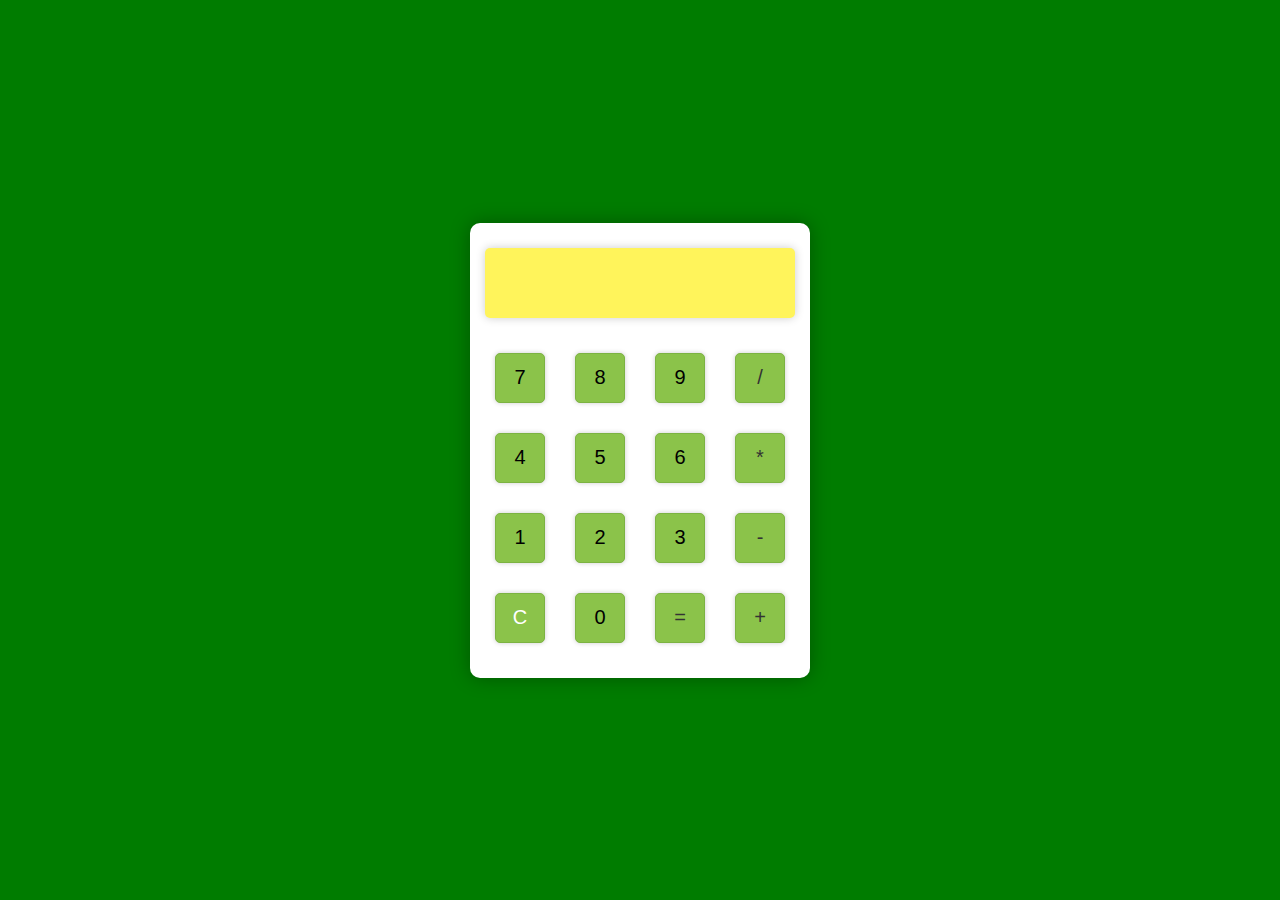
<file: Calculator/index.html>
<!DOCTYPE html>
<html lang="en">
<head>
    <meta charset="UTF-8">
    <meta name="viewport" content="width=device-width, initial-scale=1.0">
    <title>Subhajit's Calculator</title>
    <link rel="stylesheet" href="styles.css">
</head>
<body>
    <div class="calculator">
        <input type="text" id="display" readonly>
        <table>
            <tr>
                <td><input type="button" value="7" onclick="addToDisplay('7')"></td>
                <td><input type="button" value="8" onclick="addToDisplay('8')"></td>
                <td><input type="button" value="9" onclick="addToDisplay('9')"></td>
                <td><input type="button" class="operator" value="/" onclick="addToDisplay('/')"></td>
            </tr>
            <tr>
                <td><input type="button" value="4" onclick="addToDisplay('4')"></td>
                <td><input type="button" value="5" onclick="addToDisplay('5')"></td>
                <td><input type="button" value="6" onclick="addToDisplay('6')"></td>
                <td><input type="button" class="operator" value="*" onclick="addToDisplay('*')"></td>
            </tr>
            <tr>
                <td><input type="button" value="1" onclick="addToDisplay('1')"></td>
                <td><input type="button" value="2" onclick="addToDisplay('2')"></td>
                <td><input type="button" value="3" onclick="addToDisplay('3')"></td>
                <td><input type="button" class="operator" value="-" onclick="addToDisplay('-')"></td>
            </tr>
            <tr>
                <td><input type="button" class="clear" value="C" onclick="clearDisplay()"></td>
                <td><input type="button" value="0" onclick="addToDisplay('0')"></td>
                <td><input type="button" class="operator" value="=" onclick="calculate()"></td>
                <td><input type="button" class="operator" value="+" onclick="addToDisplay('+')"></td>
            </tr>
        </table>
    </div>
    <script src="script.js"></script>
</body>
</html>
</file>
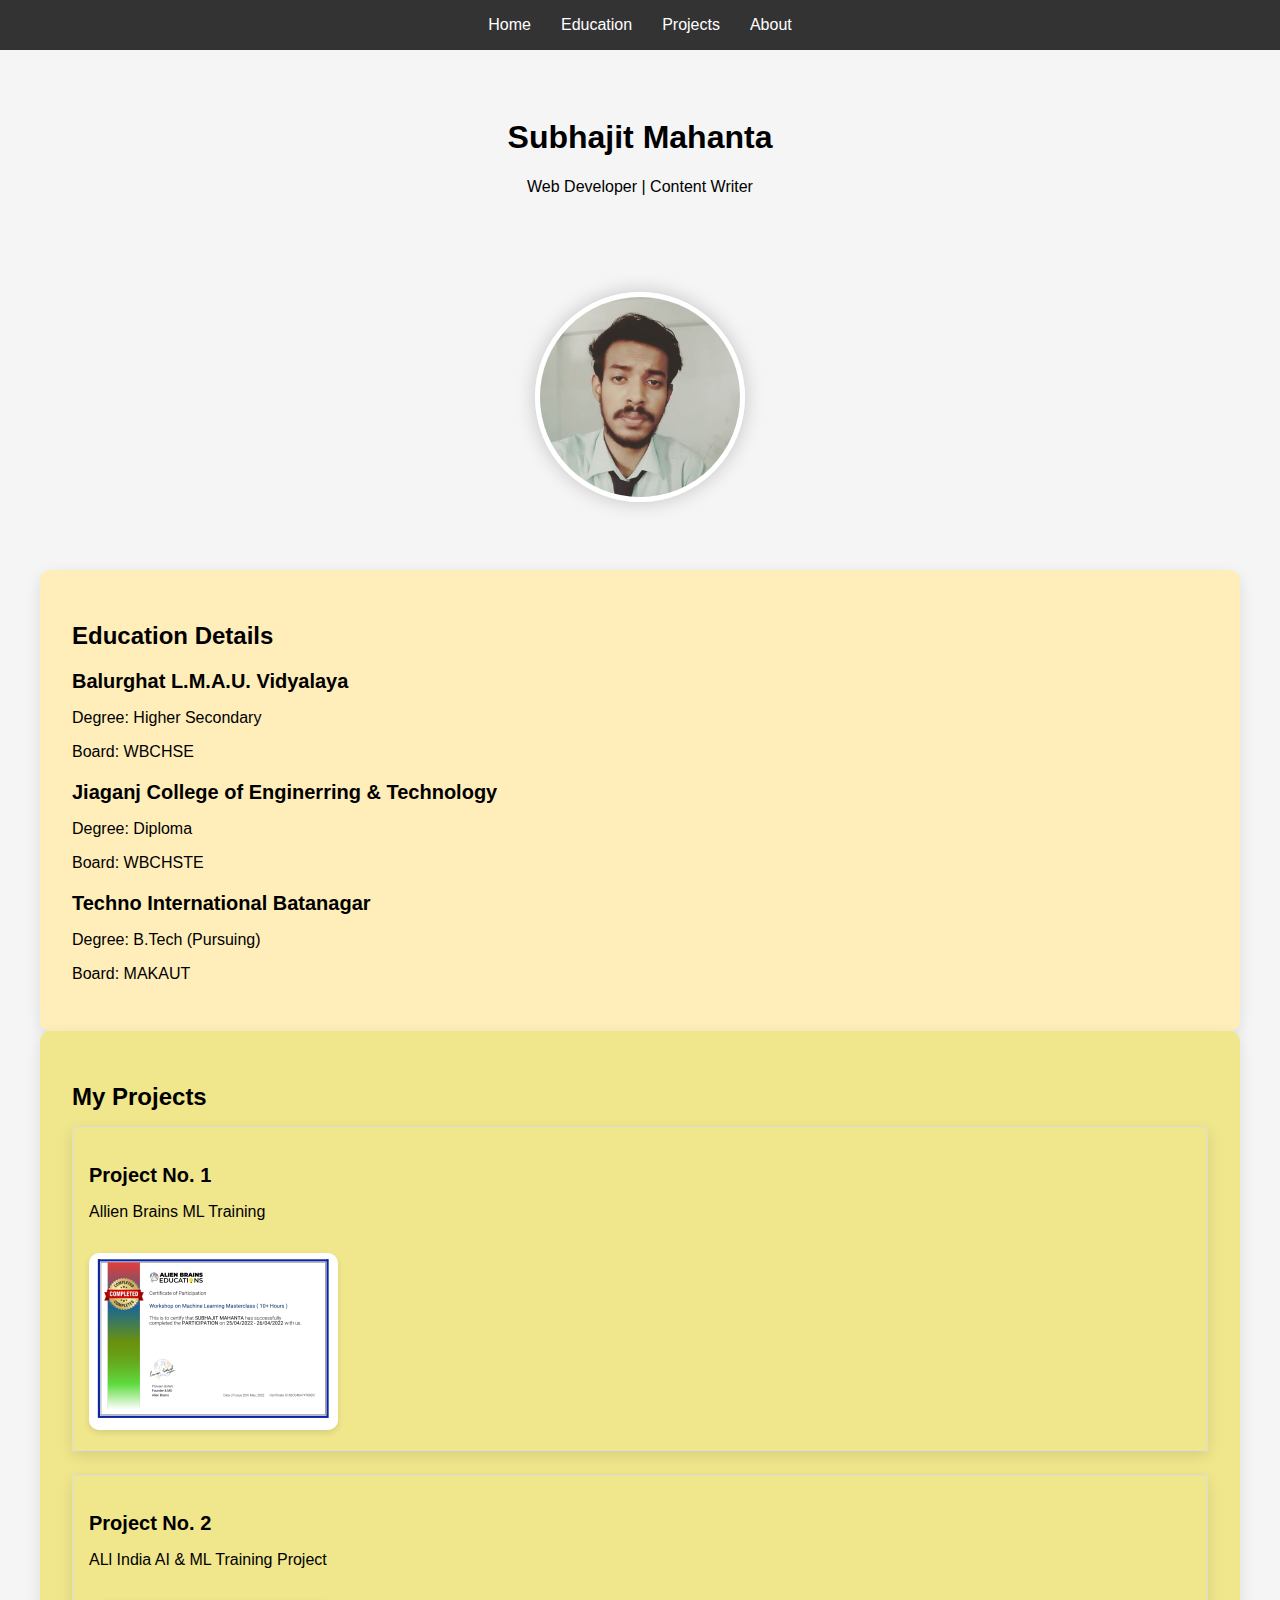
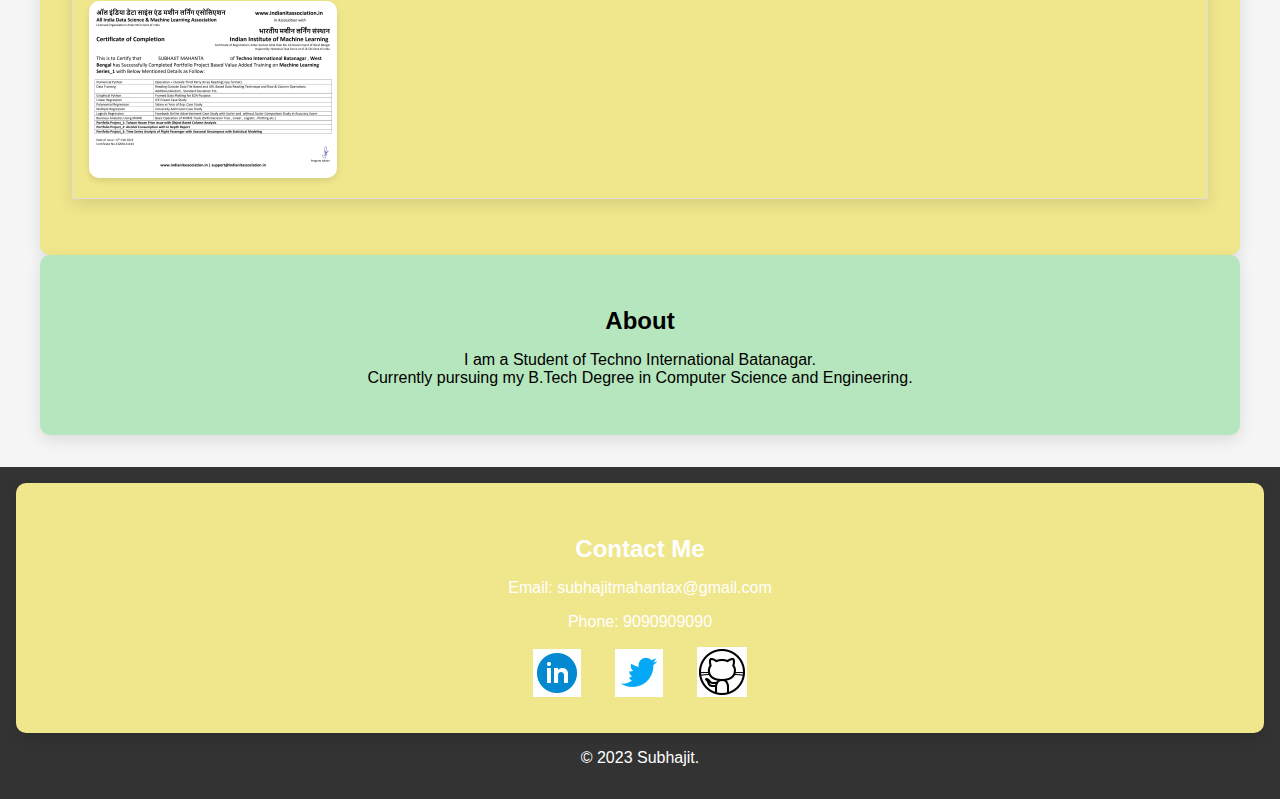
<file: Portfolio/index.html>
<!DOCTYPE html>
<html lang="en">
<head>
<meta charset="UTF-8">
<meta name="viewport" content="width=device-width, initial-scale=1.0">
<title>Subhajit's Portfolio</title>
<link rel="stylesheet" href="styles.css">
</head>
<body>
  <nav>
    <ul class="navbar">
      <li><a href="#home">Home</a></li>
      <li><a href="#education">Education</a></li>
      <li><a href="#projects">Projects</a></li>
      <li><a href="#about">About</a></li>
    </ul>
  </nav>
  <header id="home">
    <h1>Subhajit Mahanta</h1>
    <p>Web Developer | Content Writer</p>
  </header>
  <div class="photo-section">
    <img src="subhajit.jpg" alt="Your Photo">
  </div>
  <div class="container">
    <section id="education" class="education-section">
      <h2>Education Details</h2>
      <div class="education">
        <h3>Balurghat L.M.A.U. Vidyalaya</h3>
        <p>Degree: Higher Secondary</p>
        <p>Board: WBCHSE</p>
      </div>
      <div class="education">
        <h3>Jiaganj College of Enginerring & Technology</h3>
        <p>Degree: Diploma</p>
        <p>Board: WBCHSTE</p>
      </div>
      <div class="education">
        <h3>Techno International Batanagar</h3>
        <p>Degree: B.Tech (Pursuing)</p>
        <p>Board: MAKAUT</p>
      </div>
    </section>
    <section id="projects" class="project-section">
      <h2>My Projects</h2>
      <div class="project">
        <h3>Project No. 1</h3>
        <p>Allien Brains ML Training</p>
        <img src="Project1.png" alt="Project 1 Image">
      </div>
      <div class="project">
        <h3>Project No. 2</h3>
        <p>ALl India AI & ML Training Project</p>
        <img src="Project2.png" alt="Project 2 Image">
      </div>
    </section>
    <section id="about" class="profile-section">
      <h2>About</h2>
      <p>I am a Student of Techno International Batanagar.<br>Currently pursuing my B.Tech Degree in Computer Science and Engineering.</p>
    </section>
  </div>
  <footer class="footer">
    <div class="contact-me">
      <h2>Contact Me</h2>
      <p>Email: subhajitmahantax@gmail.com</p>
      <p>Phone: 9090909090</p>
      <div class="social-media">
        <a href="https://www.linkedin.com/in/subhajitmahanta" target="_blank"><img src="linkedin.gif" alt="LinkedIn"></a>
        <a href="https://twitter.com/the_morning_guy" target="_blank"><img src="twitter.gif" alt="Twitter"></a>
        <a href="https://github.com/subhajit-mahanta" target="_blank"><img src="github.gif" alt="GitHub"></a>
      </div>
    </div>
    <p>&copy; 2023 Subhajit.</p>
  </footer>
</body>
</html>
</file>
<file: Calculator/styles.css>
body {
    font-family: 'Segoe UI', Tahoma, Geneva, Verdana, sans-serif;
    background-color: #007c00;
    margin: 0;
    padding: 0;
    display: flex;
    justify-content: center;
    align-items: center;
    height: 100vh;
}

.calculator {
    background-color: #ffffff;
    padding: 20px;
    box-shadow: 0px 0px 20px rgba(0, 0, 0, 0.3);
    border-radius: 10px;
    text-align: center;
    width: 300px;
    display: flex;
    flex-direction: column;
    align-items: center;
}

input[type="text"], input[type="button"] {
    width: 50px;
    height: 50px;
    font-size: 20px;
    margin: 5px;
    border: none;
    outline: none;
    cursor: pointer;
    box-shadow: 0px 0px 5px rgba(0, 0, 0, 0.1);
}

input[type="text"] {
    width: 100%;
    height: 60px;
    font-size: 28px;
    text-align: right;
    margin-bottom: 10px;
    border: none;
    outline: none;
    padding: 5px;
    background-color: #fff45b;
    color: #333;
    border-radius: 5px;
    box-shadow: 0px 0px 10px rgba(0, 0, 0, 0.2);
}

table {
    width: 100%;
    border-collapse: collapse;
    margin-top: 10px;
}

table tr td {
    padding: 10px;
}

table tr td input[type="button"] {
    width: 50px;
    height: 50px;
    font-size: 20px;
    background-color: #8bc34a;
    border: 1px solid #7cb342;
    border-radius: 5px;
    cursor: pointer;
    transition: background-color 0.2s, transform 0.1s, color 0.2s;
    box-shadow: 0px 0px 5px rgba(0, 0, 0, 0.2);
}

table tr td input[type="button"]:hover {
    background-color: #a5d6a7;
    transform: scale(1.05);
    color: #333;
}

.operator {
    background-color: #f1c40f;
    color: #333;
    border: 1px solid #f1c40f;
}

.clear {
    background-color: #e74c3c;
    color: #fff;
    border: 1px solid #e74c3c;
}

.clear:hover {
    background-color: #c0392b;
}
</file>
<file: Portfolio/styles.css>
body {
  font-family: Arial, sans-serif;
  margin: 0;
  padding: 0;
  background-color: #f5f5f5;
}

nav {
  background-color: #333;
  color: #fff;
}

.navbar {
  list-style: none;
  display: flex;
  justify-content: center;
  padding: 1rem;
  margin: 0;
  text-align: center;
}

.navbar li {
  margin: 0 15px;
}

.navbar a {
  color: #fff;
  text-decoration: none;
  transition: color 0.3s ease;
}

.navbar a:hover {
  color: #ccc;
}

header {
  text-align: center;
  padding: 3rem 0;
  transition: background-color 0.3s ease;
}

header:hover {
  background-color: #f0e68c;
}

.container {
  max-width: 1200px;
  margin: 0 auto;
  padding: 2rem;
}

.photo-section {
  text-align: center;
  margin: 2rem 0;
}

.photo-section img {
  width: 200px;
  height: 200px;
  object-fit: cover;
  border-radius: 50%;
  border: 5px solid #fff;
  box-shadow: 0 0 20px rgba(0, 0, 0, 0.2);
  transition: transform 0.3s ease;
}

.photo-section img:hover {
  transform: scale(1.1);
}

.profile-section {
  background-color: #b6e6bd;
  padding: 2rem;
  border-radius: 10px;
  text-align: center;
  box-shadow: 0 5px 15px rgba(0, 0, 0, 0.1);
  transition: transform 0.3s ease;
}

.profile-section:hover {
  transform: translateY(-5px);
}

.education-section {
  background-color: #ffeeba;
  padding: 2rem;
  border-radius: 10px;
  box-shadow: 0 5px 15px rgba(0, 0, 0, 0.1);
  transition: transform 0.3s ease;
}

.education-section:hover {
  transform: translateY(-5px);
}

.project-section {
  background-color: #f0e68c;
  padding: 2rem;
  border-radius: 10px;
  box-shadow: 0 5px 15px rgba(0, 0, 0, 0.1);
  transition: transform 0.3s ease;
}

.project-section:hover {
  transform: translateY(-5px);
}

.project {
  border: 1px solid #ddd;
  padding: 1rem;
  margin-bottom: 1.5rem;
  box-shadow: 0 5px 15px rgba(0, 0, 0, 0.1);
  transition: transform 0.3s ease;
}

.project:hover {
  transform: translateY(-5px);
}

.project img {
  max-width: 100%;
  height: auto;
  border-radius: 10px;
  margin-top: 1rem;
  box-shadow: 0 3px 6px rgba(0, 0, 0, 0.1);
}

h2 {
  font-size: 24px;
  margin-bottom: 1rem;
}

h3 {
  font-size: 20px;
  margin-bottom: 0.5rem;
}

p {
  margin-bottom: 1rem;
}

.contact-me {
  text-align: center;
  padding: 2rem;
  background-color: #f0e68c;
  border-radius: 10px;
  box-shadow: 0 5px 15px rgba(0, 0, 0, 0.1);
  transition: transform 0.3s ease;
}
.contact-me:hover {
	background-color: #8cf096;
  }

.contact-me h2 {
  margin-bottom: 1rem;
}

.contact-me p {
  margin-bottom: 0.5rem;
}

.social-media {
  text-align: center;
  margin-top: 1rem;
}

.social-media a {
  display: inline-block;
  margin: 0 15px;
}

.footer {
  text-align: center;
  padding: 1rem;
  background-color: #333;
  color: #fff;
}
</file>
